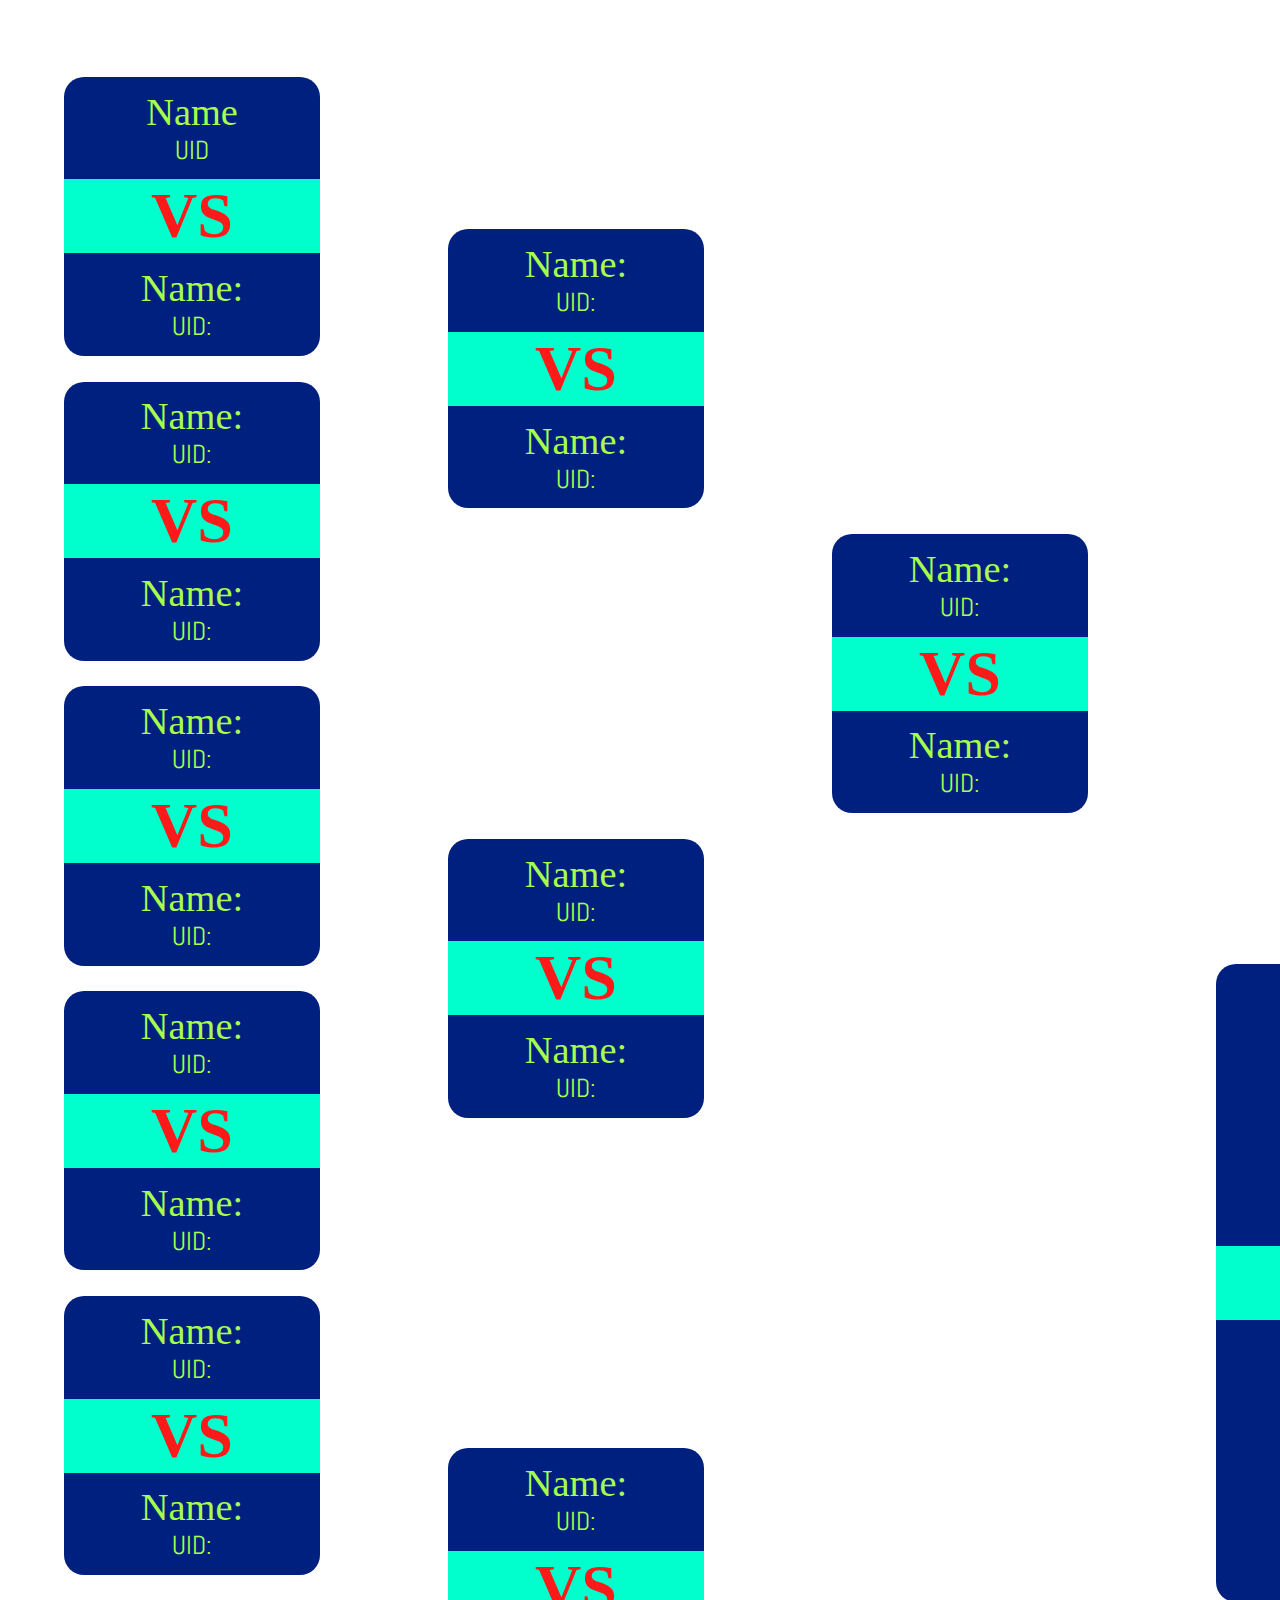
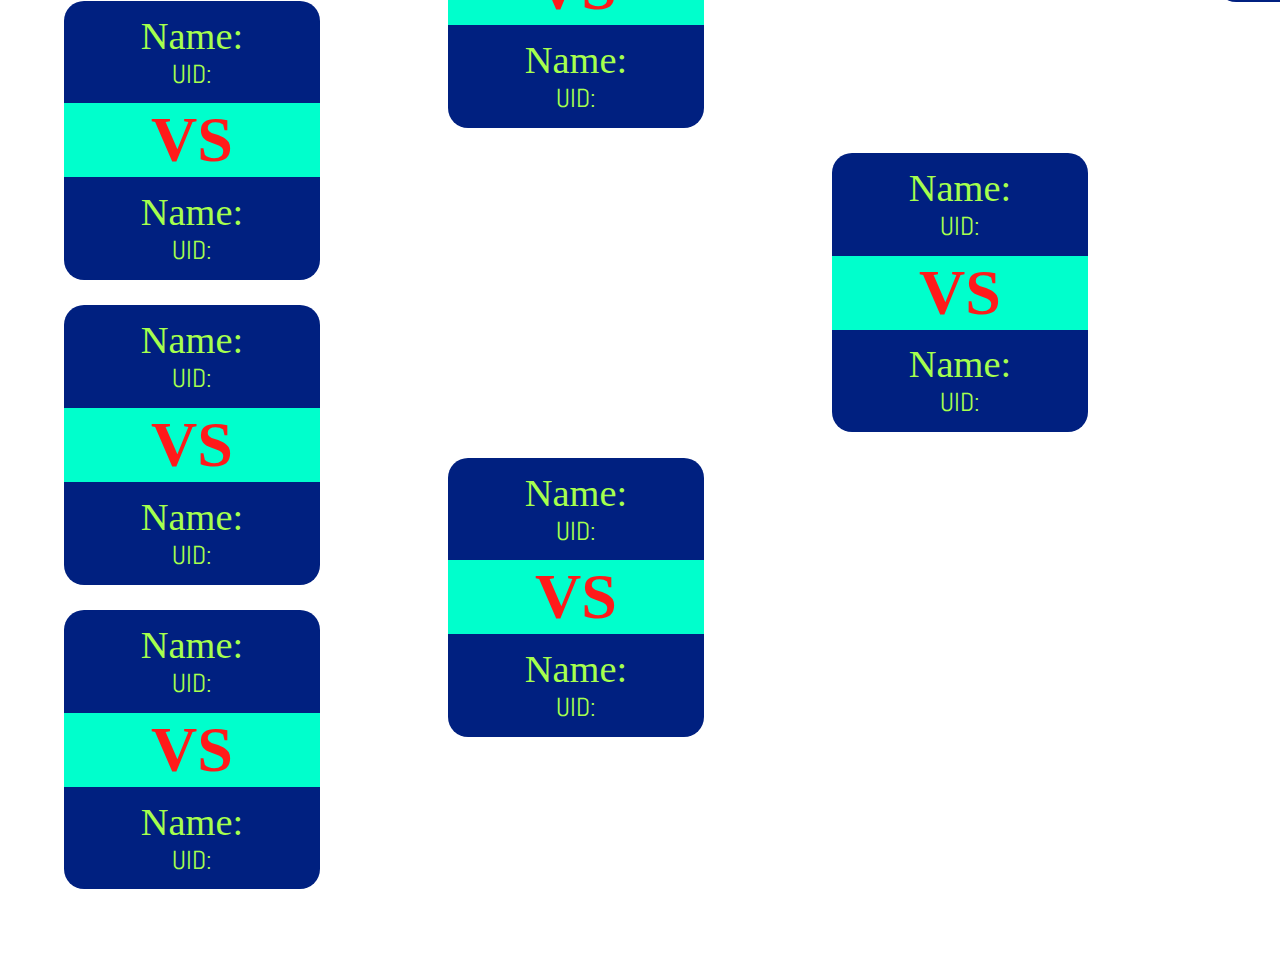
<file: Fixtures.html>
<!DOCTYPE html>
<html>
    <head>
        <title>Something New</title>
        <meta charset="UTF-8">
        <meta name="viewport" content="width=device-width,initial-scale=1"/>
        <link href="https://fonts.googleapis.com/css?family=Abel" rel="stylesheet">
		<link href="Fixtures.css" rel="stylesheet">
    </head>
    <body>
        <div class="main-container">
            <div class="r32-container"> <!--Round of 32 1 to 16-->
                
                <!--Fixture box-->
                <div class="round one">
                    <div class="pl one">
                        <span class="name">Name</span>
                        <br/>
                        <span class="ID">UID</span>
                    </div>
                    <div class="vs">
                        VS
                    </div>
                    <div class="pl two">
                        <span class="name">Name:</span>
                        <br/>
                        <span class="ID">UID:</span>
                    </div>
                </div>
                <div class="round two">
                    <div class="pl one">
                        <span class="name">Name:</span>
                        <br/>
                        <span class="ID">UID:</span>
                    </div>
                    <div class="vs">
                        VS
                    </div>
                    <div class="pl two">
                        <span class="name">Name:</span>
                        <br/>
                        <span class="ID">UID:</span>
                    </div>
                </div>
                <div class="round three">
                    <div class="pl one">
                        <span class="name">Name:</span>
                        <br/>
                        <span class="ID">UID:</span>
                    </div>
                    <div class="vs">
                        VS
                    </div>
                    <div class="pl two">
                        <span class="name">Name:</span>
                        <br/>
                        <span class="ID">UID:</span>
                    </div>
                </div>
                <div class="round four">
                    <div class="pl one">
                        <span class="name">Name:</span>
                        <br/>
                        <span class="ID">UID:</span>
                    </div>
                    <div class="vs">
                        VS
                    </div>
                    <div class="pl two">
                        <span class="name">Name:</span>
                        <br/>
                        <span class="ID">UID:</span>
                    </div>
                </div>
                
                <div class="round five">
                    <div class="pl one">
                        <span class="name">Name:</span>
                        <br/>
                        <span class="ID">UID:</span>
                    </div>
                    <div class="vs">
                        VS
                    </div>
                    <div class="pl two">
                        <span class="name">Name:</span>
                        <br/>
                        <span class="ID">UID:</span>
                    </div>
                </div>
                
                <div class="round six">
                    <div class="pl one">
                        <span class="name">Name:</span>
                        <br/>
                        <span class="ID">UID:</span>
                    </div>
                    <div class="vs">
                        VS
                    </div>
                    <div class="pl two">
                        <span class="name">Name:</span>
                        <br/>
                        <span class="ID">UID:</span>
                    </div>
                </div>
                
                <div class="round seven">
                    <div class="pl one">
                        <span class="name">Name:</span>
                        <br/>
                        <span class="ID">UID:</span>
                    </div>
                    <div class="vs">
                        VS
                    </div>
                    <div class="pl two">
                        <span class="name">Name:</span>
                        <br/>
                        <span class="ID">UID:</span>
                    </div>
                </div>
                
                <div class="round eight">
                    <div class="pl one">
                        <span class="name">Name:</span>
                        <br/>
                        <span class="ID">UID:</span>
                    </div>
                    <div class="vs">
                        VS
                    </div>
                    <div class="pl two">
                        <span class="name">Name:</span>
                        <br/>
                        <span class="ID">UID:</span>
                    </div>
                </div>
            </div>
        
            <div class="r16-container"> <!--Pre-Quarter Final 1 to 4-->
                <div class="round pq1">
                    <div class="pl one">
                        <span class="name">Name:</span>
                        <br/>
                        <span class="ID">UID:</span>
                    </div>
                    <div class="vs">
                        VS
                    </div>
                    <div class="pl two">
                        <span class="name">Name:</span>
                        <br/>
                        <span class="ID">UID:</span>
                    </div>
                </div>
                
                <div class="round pq2">
                    <div class="pl one">
                        <span class="name">Name:</span>
                        <br/>
                        <span class="ID">UID:</span>
                    </div>
                    <div class="vs">
                        VS
                    </div>
                    <div class="pl two">
                        <span class="name">Name:</span>
                        <br/>
                        <span class="ID">UID:</span>
                    </div>
                </div>
                
                <div class="round pq3">
                    <div class="pl one">
                        <span class="name">Name:</span>
                        <br/>
                        <span class="ID">UID:</span>
                    </div>
                    <div class="vs">
                        VS
                    </div>
                    <div class="pl two">
                        <span class="name">Name:</span>
                        <br/>
                        <span class="ID">UID:</span>
                    </div>
                </div>
                
                <div class="round pq4">
                    <div class="pl one">
                        <span class="name">Name:</span>
                        <br/>
                        <span class="ID">UID:</span>
                    </div>
                    <div class="vs">
                        VS
                    </div>
                    <div class="pl two">
                        <span class="name">Name:</span>
                        <br/>
                        <span class="ID">UID:</span>
                    </div>
                 </div>
            </div>
            
            <div class="rq-container"> <!--Quater Finals 1 & 2-->
                <div class="round q1">
                    <div class="pl one">
                        <span class="name">Name:</span>
                        <br/>
                        <span class="ID">UID:</span>
                    </div>
                    <div class="vs">
                        VS
                    </div>
                    <div class="pl two">
                        <span class="name">Name:</span>
                        <br/>
                        <span class="ID">UID:</span>
                    </div>
                 </div>
                 
                 <div class="round q2">
                    <div class="pl one">
                        <span class="name">Name:</span>
                        <br/>
                        <span class="ID">UID:</span>
                    </div>
                    <div class="vs">
                        VS
                    </div>
                    <div class="pl two">
                        <span class="name">Name:</span>
                        <br/>
                        <span class="ID">UID:</span>
                    </div>
                 </div>
            </div>
            
            <div class="sf-container"> <!--Semi Final 1-->
                <div class="round sf1">
                    <div class="pl one">
                        <span class="name">Name:</span>
                        <br/>
                        <span class="ID">UID:</span>
                    </div>
                    <div class="vs">
                        VS
                    </div>
                    <div class="pl two">
                        <span class="name">Name:</span>
                        <br/>
                        <span class="ID">UID:</span>
                    </div>
                 </div>
            </div>
            
           <div class="final-container"> <!--Final-->
                <div class="round final">
                    <div class="pl one">
                        <span class="name">Name:</span>
                        <br/>
                        <span class="ID">UID:</span>
                    </div>
                    <div class="vs">
                        VS
                    </div>
                    <div class="pl two">
                        <span class="name">Name:</span>
                        <br/>
                        <span class="ID">UID:</span>
                    </div>
                 </div>
            </div>
        
            <div class="sf-container"> <!--Semi Final 2-->
                <div class="round sf2">
                    <div class="pl one">
                        <span class="name">Name:</span>
                        <br/>
                        <span class="ID">UID:</span>
                    </div>
                    <div class="vs">
                        VS
                    </div>
                    <div class="pl two">
                        <span class="name">Name:</span>
                        <br/>
                        <span class="ID">UID:</span>
                    </div>
                 </div>
            </div>
            
            <div class="rq-container"> <!--Quater Finals 3 & 4-->
                <div class="round q3">
                    <div class="pl one">
                        <span class="name">Name:</span>
                        <br/>
                        <span class="ID">UID:</span>
                    </div>
                    <div class="vs">
                        VS
                    </div>
                    <div class="pl two">
                        <span class="name">Name:</span>
                        <br/>
                        <span class="ID">UID:</span>
                    </div>
                 </div>
                 
                 <div class="round q4">
                    <div class="pl one">
                        <span class="name">Name:</span>
                        <br/>
                        <span class="ID">UID:</span>
                    </div>
                    <div class="vs">
                        VS
                    </div>
                    <div class="pl two">
                        <span class="name">Name:</span>
                        <br/>
                        <span class="ID">UID:</span>
                    </div>
                 </div>
            </div>
            
            <div class="r16-container"> <!--Pre-Quarter Final 5 to 8-->
                <div class="round pq5">
                    <div class="pl one">
                        <span class="name">Name:</span>
                        <br/>
                        <span class="ID">UID:</span>
                    </div>
                    <div class="vs">
                        VS
                    </div>
                    <div class="pl two">
                        <span class="name">Name:</span>
                        <br/>
                        <span class="ID">UID:</span>
                    </div>
                </div>
                
                <div class="round pq6">
                    <div class="pl one">
                        <span class="name">Name:</span>
                        <br/>
                        <span class="ID">UID:</span>
                    </div>
                    <div class="vs">
                        VS
                    </div>
                    <div class="pl two">
                        <span class="name">Name:</span>
                        <br/>
                        <span class="ID">UID:</span>
                    </div>
                </div>
                
                <div class="round pq7">
                    <div class="pl one">
                        <span class="name">Name:</span>
                        <br/>
                        <span class="ID">UID:</span>
                    </div>
                    <div class="vs">
                        VS
                    </div>
                    <div class="pl two">
                        <span class="name">Name:</span>
                        <br/>
                        <span class="ID">UID:</span>
                    </div>
                </div>
                
                <div class="round pq8">
                    <div class="pl one">
                        <span class="name">Name:</span>
                        <br/>
                        <span class="ID">UID:</span>
                    </div>
                    <div class="vs">
                        VS
                    </div>
                    <div class="pl two">
                        <span class="name">Name:</span>
                        <br/>
                        <span class="ID">UID:</span>
                    </div>
                 </div>
            </div>
            
            <div class="r32-container"> <!--Round of 32 1 to 16-->
                
                <!--Fixture box-->
                <div class="round nine">
                    <div class="pl one">
                        <span class="name">Syed Afrid Ali</span>
                        <br/>
                        <span class="ID">215-543-542-2</span>
                    </div>
                    <div class="vs">
                        VS
                    </div>
                    <div class="pl two">
                        <span class="name">Name:</span>
                        <br/>
                        <span class="ID">UID:</span>
                    </div>
                </div>
                <div class="round ten">
                    <div class="pl one">
                        <span class="name">Name:</span>
                        <br/>
                        <span class="ID">UID:</span>
                    </div>
                    <div class="vs">
                        VS
                    </div>
                    <div class="pl two">
                        <span class="name">Name:</span>
                        <br/>
                        <span class="ID">UID:</span>
                    </div>
                </div>
                <div class="round eleven">
                    <div class="pl one">
                        <span class="name">Name:</span>
                        <br/>
                        <span class="ID">UID:</span>
                    </div>
                    <div class="vs">
                        VS
                    </div>
                    <div class="pl two">
                        <span class="name">Name:</span>
                        <br/>
                        <span class="ID">UID:</span>
                    </div>
                </div>
                <div class="round twelve">
                    <div class="pl one">
                        <span class="name">Name:</span>
                        <br/>
                        <span class="ID">UID:</span>
                    </div>
                    <div class="vs">
                        VS
                    </div>
                    <div class="pl two">
                        <span class="name">Name:</span>
                        <br/>
                        <span class="ID">UID:</span>
                    </div>
                </div>
                
                <div class="round thirteen">
                    <div class="pl one">
                        <span class="name">Name:</span>
                        <br/>
                        <span class="ID">UID:</span>
                    </div>
                    <div class="vs">
                        VS
                    </div>
                    <div class="pl two">
                        <span class="name">Name:</span>
                        <br/>
                        <span class="ID">UID:</span>
                    </div>
                </div>
                
                <div class="round fourteen">
                    <div class="pl one">
                        <span class="name">Name:</span>
                        <br/>
                        <span class="ID">UID:</span>
                    </div>
                    <div class="vs">
                        VS
                    </div>
                    <div class="pl two">
                        <span class="name">Name:</span>
                        <br/>
                        <span class="ID">UID:</span>
                    </div>
                </div>
                
                <div class="round fifteen">
                    <div class="pl one">
                        <span class="name">Name:</span>
                        <br/>
                        <span class="ID">UID:</span>
                    </div>
                    <div class="vs">
                        VS
                    </div>
                    <div class="pl two">
                        <span class="name">Name:</span>
                        <br/>
                        <span class="ID">UID:</span>
                    </div>
                </div>
                
                <div class="round sixteen">
                    <div class="pl one">
                        <span class="name">Name:</span>
                        <br/>
                        <span class="ID">UID:</span>
                    </div>
                    <div class="vs">
                        VS
                    </div>
                    <div class="pl two">
                        <span class="name">Name:</span>
                        <br/>
                        <span class="ID">UID:</span>
                    </div>
                </div>
            </div>
            
        </div>
    </body>
</html>
</file>
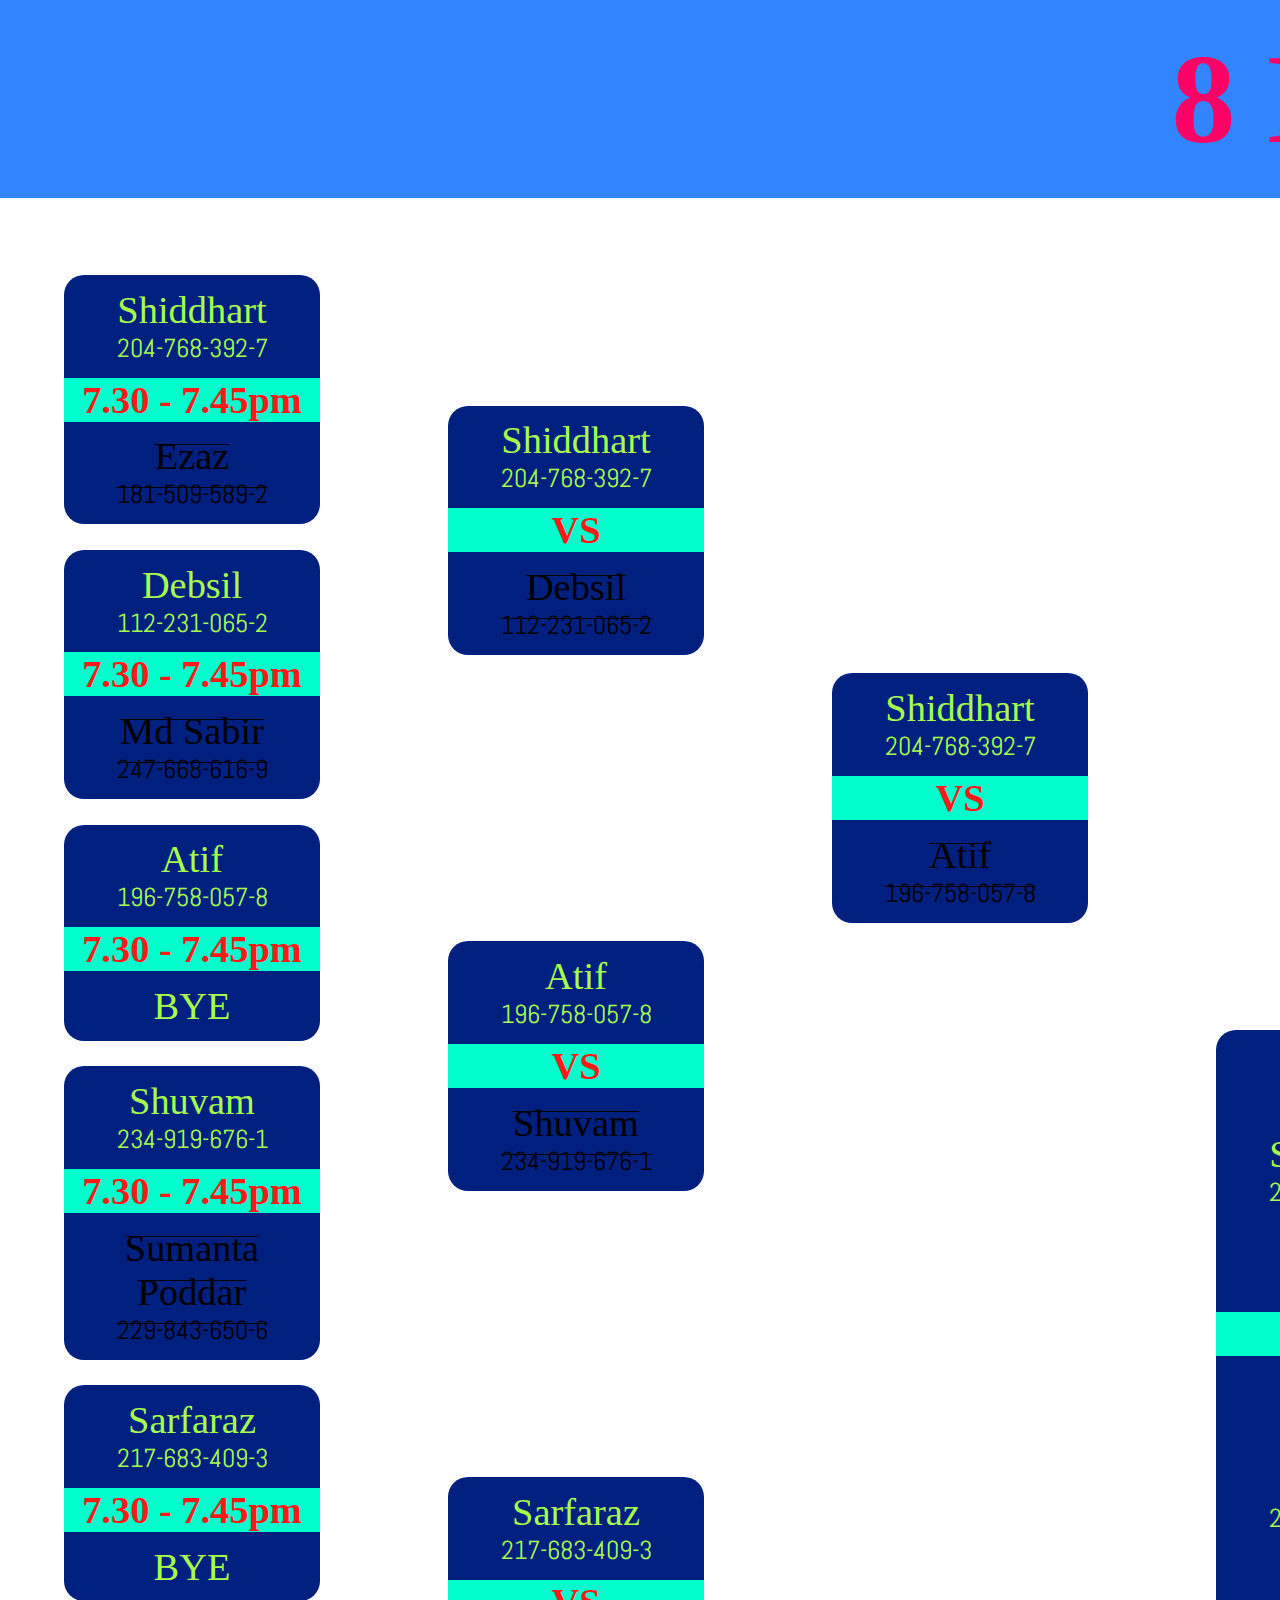
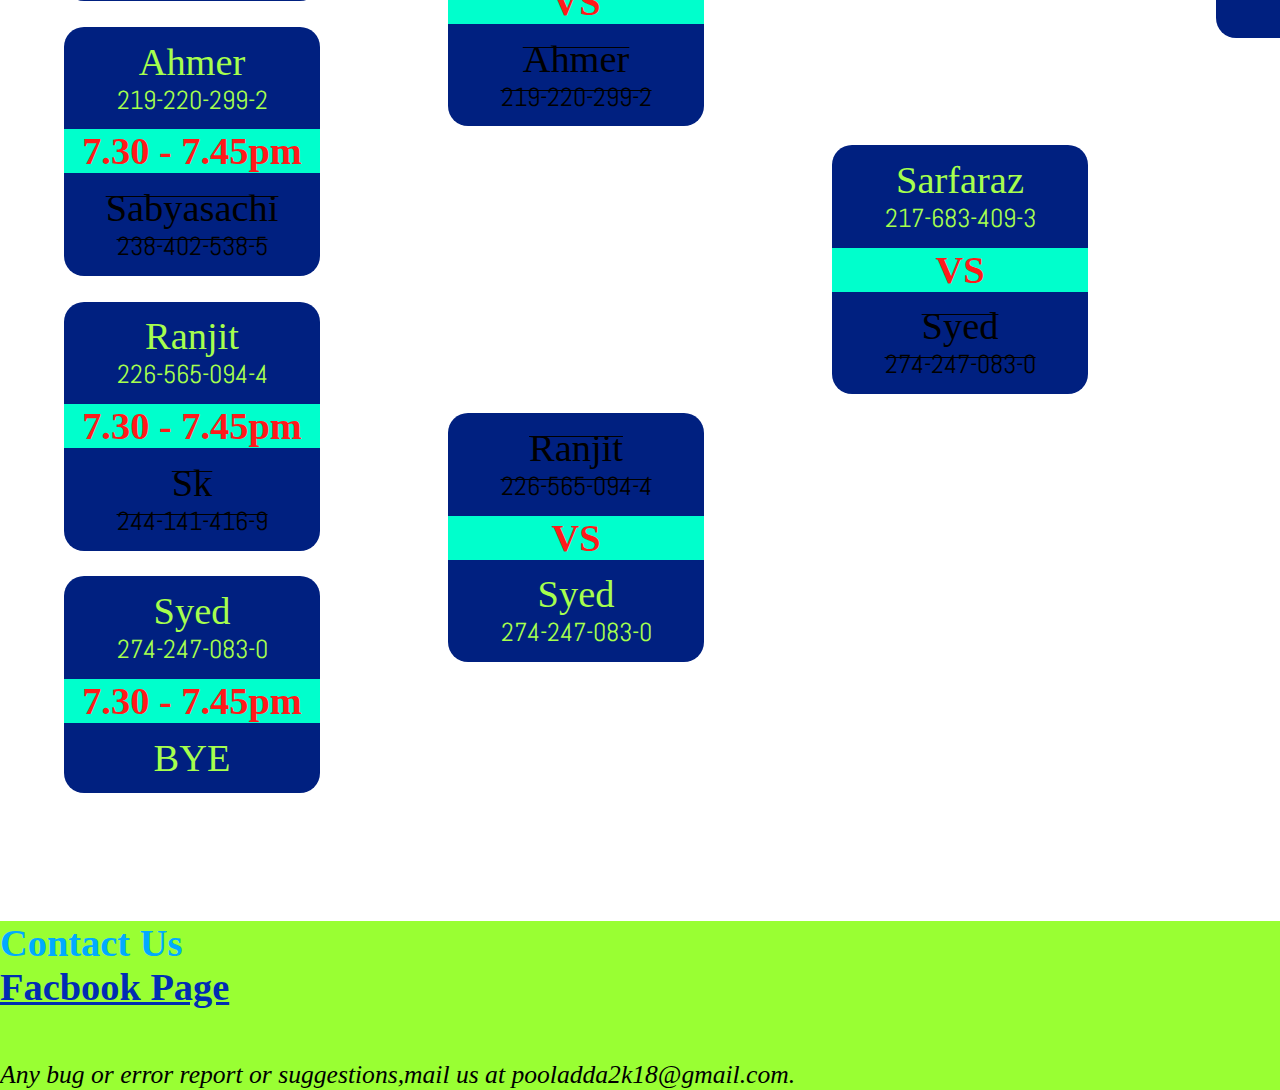
<file: T20180805001.html>
<!DOCTYPE html>
<html>
    <head>
        <title>8 Ball Pool Tournament</title>
        <meta charset="UTF-8">
        <meta name="viewport" content="width=device-width,initial-scale=0.5"/>
        <link href="https://fonts.googleapis.com/css?family=Abel" rel="stylesheet">
		<link href="/ui/tournaments/T20180805001/Tournament_1.css" rel="stylesheet">
		<script src="/ui/tournaments/T20180805001/Tournament_1.js"></script> 
    </head>
    <body>
        <header>
            <h2>8 Ball Pool Tounament</h2>
        </header>
        <script>
            window.onload=function(){
                alert('To view any match video click on that match! :)')
            }
        </script>
        <div class="main-container" id="main-container">
            <div class="r32-container"> <!--Round of 32 1 to 16-->
                
                <!--Fixture box-->
                <div class="round r-one" onclick="show_video('r1')">
                    <div class="pl one">
                        <span class="name">Shiddhart</span>
                        <br/>
                        <span class="ID">204-768-392-7</span>
                    </div>
                    <div class="vs">
                        7.30 - 7.45pm
                    </div>
                    <div class="pl two" style="color:black;text-decoration:line-through;">
                        <span class="name">Ezaz</span>
                        <br/>
                        <span class="ID">181-509-589-2</span>
                    </div>
                </div>
                <div class="round r-two" onclick="show_video('r2')">
                    <div class="pl one">
                        <span class="name">Debsil</span>
                        <br/>
                        <span class="ID">112-231-065-2</span>
                    </div>
                    <div class="vs">
                        7.30 - 7.45pm
                    </div>
                    <div class="pl two" style="color:black;text-decoration:line-through;">
                        <span class="name">Md Sabir</span>
                        <br/>
                        <span class="ID">247-668-616-9</span>
                    </div>
                </div>
                <div class="round r-three" onclick="show_video('r3')">
                    <div class="pl one">
                        <span class="name">Atif</span>
                        <br/>
                        <span class="ID">196-758-057-8</span>
                    </div>
                    <div class="vs">
                        7.30 - 7.45pm
                    </div>
                    <div class="pl two">
                        <span class="name">BYE</span>
                        <br/>
                        <span class="ID"></span>
                    </div>
                </div>
                <div class="round r-four" onclick="show_video('r4')">
                    <div class="pl one">
                        <span class="name">Shuvam</span>
                        <br/>
                        <span class="ID">234-919-676-1</span>
                    </div>
                    <div class="vs">
                        7.30 - 7.45pm
                    </div>
                    <div class="pl two" style="color:black;text-decoration:line-through;">
                        <span class="name">Sumanta Poddar</span>
                        <br/>
                        <span class="ID">229-843-650-6</span>
                    </div>
                </div>
                
                <div class="round r-five" onclick="show_video('r5')">
                    <div class="pl one">
                        <span class="name">Sarfaraz</span>
                        <br/>
                        <span class="ID">217-683-409-3</span>
                    </div>
                    <div class="vs">
                        7.30 - 7.45pm
                    </div>
                    <div class="pl two">
                        <span class="name">BYE</span>
                        <br/>
                        <span class="ID"></span>
                    </div>
                </div>
                
                <div class="round r-six" onclick="show_video('r6')">
                    <div class="pl one">
                        <span class="name">Ahmer</span>
                        <br/>
                        <span class="ID">219-220-299-2</span>
                    </div>
                    <div class="vs">
                        7.30 - 7.45pm
                    </div>
                    <div class="pl two" style="color:black;text-decoration:line-through;">
                        <span class="name">Sabyasachi</span>
                        <br/>
                        <span class="ID">238-402-538-5</span>
                    </div>
                </div>
                
                <div class="round r-seven" onclick="show_video('r7')">
                    <div class="pl one">
                        <span class="name">Ranjit</span>
                        <br/>
                        <span class="ID">226-565-094-4</span>
                    </div>
                    <div class="vs">
                        7.30 - 7.45pm
                    </div>
                    <div class="pl two" style="color:black;text-decoration:line-through;">
                        <span class="name">Sk</span>
                        <br/>
                        <span class="ID">244-141-416-9</span>
                    </div>
                </div>
                
                <div class="round r-eight" onclick="show_video('r8')">
                    <div class="pl one">
                        <span class="name">Syed</span>
                        <br/>
                        <span class="ID">274-247-083-0</span>
                    </div>
                    <div class="vs">
                        7.30 - 7.45pm
                    </div>
                    <div class="pl two">
                        <span class="name">BYE</span>
                        <br/>
                        <span class="ID"></span>
                    </div>
                </div>
            </div>
        
            <div class="r16-container"> <!--Pre-Quarter Final 1 to 4-->
                <div class="round pq1" onclick="show_video('pq1')">
                    <div class="pl one">
                        <span class="name">Shiddhart</span>
                        <br/>
                        <span class="ID">204-768-392-7</span>
                    </div>
                    <div class="vs">
                        VS
                    </div>
                    <div class="pl two" style="color:black;text-decoration:line-through;">
                        <span class="name">Debsil</span>
                        <br/>
                        <span class="ID">112-231-065-2</span>
                    </div>
                </div>
                
                <div class="round pq2" onclick="show_video('pq2')">
                    <div class="pl one">
                        <span class="name">Atif</span>
                        <br/>
                        <span class="ID">196-758-057-8</span>
                    </div>
                    <div class="vs">
                        VS
                    </div>
                    <div class="pl two" style="color:black;text-decoration:line-through;">
                        <span class="name">Shuvam</span>
                        <br/>
                        <span class="ID">234-919-676-1</span>
                    </div>
                </div>
                
                <div class="round pq3" onclick="show_video('pq3')">
                    <div class="pl one">
                        <span class="name">Sarfaraz</span>
                        <br/>
                        <span class="ID">217-683-409-3</span>
                    </div>
                    <div class="vs">
                        VS
                    </div>
                    <div class="pl two" style="color:black;text-decoration:line-through;">
                        <span class="name">Ahmer</span>
                        <br/>
                        <span class="ID">219-220-299-2</span>
                    </div>
                </div>
                
                <div class="round pq4" onclick="show_video('pq4')">
                    <div class="pl one" style="color:black;text-decoration:line-through;">
                        <span class="name">Ranjit</span>
                        <br/>
                        <span class="ID">226-565-094-4</span>
                    </div>
                    <div class="vs">
                        VS
                    </div>
                    <div class="pl two">
                        <span class="name">Syed</span>
                        <br/>
                        <span class="ID">274-247-083-0</span>
                    </div>
                 </div>
            </div>
            
            <div class="rq-container"> <!--Quater Finals 1 & 2-->
                <div class="round q1" onclick="show_video('q1')">
                    <div class="pl one">
                        <span class="name">Shiddhart</span>
                        <br/>
                        <span class="ID">204-768-392-7</span>
                    </div>
                    <div class="vs">
                        VS
                    </div>
                    <div class="pl two" style="color:black;text-decoration:line-through;">
                        <span class="name">Atif</span>
                        <br/>
                        <span class="ID">196-758-057-8</span>
                    </div>
                 </div>
                 
                 <div class="round q2" onclick="show_video('q2')">
                    <div class="pl one">
                        <span class="name">Sarfaraz</span>
                        <br/>
                        <span class="ID">217-683-409-3</span>
                    </div>
                    <div class="vs">
                        VS
                    </div>
                    <div class="pl two" style="color:black;text-decoration:line-through;">
                        <span class="name">Syed</span>
                        <br/>
                        <span class="ID">274-247-083-0</span>
                    </div>
                 </div>
            </div>
            
            <div class="sf-container"> <!--Semi Final 1-->
                <div class="round sf1" onclick="show_video('sf1')">
                    <div class="pl one">
                        <span class="name">Shiddhart</span>
                        <br/>
                        <span class="ID">204-768-392-7</span>
                    </div>
                    <div class="vs">
                        VS
                    </div>
                    <div class="pl two">
                        <span class="name">Sarfaraz</span>
                        <br/>
                        <span class="ID">217-683-409-3</span>
                    </div>
                 </div>
            </div>
            
           <div class="final-container"> <!--Final-->
                <div class="round final" id="final" onclick="show_video('final')">
                    <div class="pl one">
                        <div class="medal gold">1</div>
                        <span class="name">Shiddhart</span>
                        <br/>
                        <span class="ID">204-768-392-7</span>
                        
                    </div>
                    <div class="vs">
                        FINAL
                    </div>
                    <div class="pl two">
                        <div class="medal silver">2</div>
                        <span class="name">Sayeed</span>
                        <br/>
                        <span class="ID">254-591-895-8</span>
                    </div>
                 </div>
                
               <div class="round tNf" id="tNf" onclick="show_video('tNf')">
                        <div class="pl one">
                            <div class="medal bronze">3</div>
                            <span class="name">Sarfaraz</span>
                            <br/>
                            <span class="ID">217-683-409-3</span>
                        </div>
                        <div class="vs">
                            3rd and 4th Place
                        </div>
                            <div class="pl two">
                                <div class="medal green">4</div>
                                <span class="name">Ravi</span>
                                <br/>
                                <span class="ID">214-281-452-3</span>
                        </div>
                </div> 
            </div>
        
            <div class="sf-container"> <!--Semi Final 2-->
                <div class="round sf2" onclick="show_video('sf2')">
                    <div class="pl one">
                        <span class="name">Ravi</span>
                        <br/>
                        <span class="ID">214-281-452-3</span>
                    </div>
                    <div class="vs">
                        VS
                    </div>
                    <div class="pl two">
                        <span class="name">Sayeed</span>
                        <br/>
                        <span class="ID">254-591-895-8</span>
                    </div>
                 </div>
            </div>
            
            <div class="rq-container"> <!--Quater Finals 3 & 4-->
                <div class="round q3" onclick="show_video('q3')">
                    <div class="pl one" style="color:black;text-decoration:line-through;">
                        <span class="name">Ehraz</span>
                        <br/>
                        <span class="ID">201-145-497-6</span>
                    </div>
                    <div class="vs">
                        VS
                    </div>
                    <div class="pl two">
                        <span class="name">Ravi</span>
                        <br/>
                        <span class="ID">214-281-452-3</span>
                    </div>
                 </div>
                 
                 <div class="round q4" onclick="show_video('q4')">
                    <div class="pl one">
                        <span class="name">Sayeed</span>
                        <br/>
                        <span class="ID">254-591-895-8</span>
                    </div>
                    <div class="vs">
                        VS
                    </div>
                    <div class="pl two" style="color:black;text-decoration:line-through;">
                        <span class="name">Syed</span>
                        <br/>
                        <span class="ID">179-058-969-8</span>
                    </div>
                 </div>
            </div>
            
            <div class="r16-container"> <!--Pre-Quarter Final 5 to 8-->
                <div class="round pq5" onclick="show_video('pq5')">
                    <div class="pl one">
                        <span class="name">Ehraz</span>
                        <br/>
                        <span class="ID">201-145-497-6</span>
                    </div>
                    <div class="vs">
                        VS
                    </div>
                    <div class="pl two" style="color:black;text-decoration:line-through;">
                        <span class="name">Nitesh</span>
                        <br/>
                        <span class="ID">193-473-690-1</span>
                    </div>
                </div>
                
                <div class="round pq6" onclick="show_video('pq6')">
                    <div class="pl one">
                        <span class="name">Ravi</span>
                        <br/>
                        <span class="ID">214-281-452-3</span>
                    </div>
                    <div class="vs">
                        VS
                    </div>
                    <div class="pl two" style="color:black;text-decoration:line-through;">
                        <span class="name">SRK</span>
                        <br/>
                        <span class="ID">264-202-930-8</span>
                    </div>
                </div>
                
                <div class="round pq7" onclick="show_video('pq7')">
                    <div class="pl one">
                        <span class="name" style="color:black;text-decoration:line-through;">Syed</span>
                        <br/>
                        <span class="ID">171-768-360-1</span>
                    </div>
                    <div class="vs">
                        VS
                    </div>
                    <div class="pl two">
                        <span class="name">Sayeed</span>
                        <br/>
                        <span class="ID">254-591-895-8</span>
                    </div>
                </div>
                
                <div class="round pq8" onclick="show_video('pq8')">
                    <div class="pl one">
                        <span class="name">Syed</span>
                        <br/>
                        <span class="ID">179-058-969-8</span>
                    </div>
                    <div class="vs">
                        VS
                    </div>
                    <div class="pl two" style="color:black;text-decoration:line-through;">
                        <span class="name">J</span>
                        <br/>
                        <span class="ID">245-068-993-1</span>
                    </div>
                 </div>
            </div>
            
            <div class="r32-container"> <!--Round of 32 9 to 16-->
                
                <!--Fixture box-->
                <div class="round r-nine" onclick="show_video('r9')">
                    <div class="pl one">
                        <span class="name" style="color:black;text-decoration:line-through;">Imtiyaz</span>
                        <br/>
                        <span class="ID">202-857-882-7</span>
                    </div>
                    <div class="vs">
                        7.30 - 7.45pm
                    </div>
                    <div class="pl two">
                        <span class="name">Ehraz</span>
                        <br/>
                        <span class="ID">201-145-497-6</span>
                    </div>
                </div>
                <div class="round r-ten" onclick="show_video('r10')">
                    <div class="pl one">
                        <span class="name">Nitesh</span>
                        <br/>
                        <span class="ID">193-473-690-1</span>
                    </div>
                    <div class="vs">
                        7.30 - 7.45pm
                    </div>
                    <div class="pl two" style="color:black;text-decoration:line-through;">
                        <span class="name">Ankur</span>
                        <br/>
                        <span class="ID">113-827-135-3</span>
                    </div>
                </div>
                <div class="round r-eleven" onclick="show_video('r11')">
                    <div class="pl one" style="color:black;text-decoration:line-through;">
                        <span class="name">687d8eb571146a</span>
                        <br/>
                        <span class="ID">274-245-820-9</span>
                    </div>
                    <div class="vs">
                        7.30 - 7.45pm
                    </div>
                    <div class="pl two">
                        <span class="name">Ravi</span>
                        <br/>
                        <span class="ID">214-281-452-3</span>
                    </div>
                </div>
                <div class="round r-twelve" onclick="show_video('r12')">
                    <div class="pl one">
                        <span class="name">SRK</span>
                        <br/>
                        <span class="ID">264-202-930-8</span>
                    </div>
                    <div class="vs">
                        7.30 - 7.45pm
                    </div>
                    <div class="pl two">
                        <span class="name">BYE</span>
                        <br/>
                        <span class="ID"></span>
                    </div>
                </div>
            
                <div class="round r-thirteen" onclick="show_video('r13')">
                    <div class="pl one">
                        <span class="name">Syed</span>
                        <br/>
                        <span class="ID">171-768-360-1</span>
                    </div>
                    <div class="vs">
                        7.30 - 7.45pm
                    </div>
                    <div class="pl two">
                        <span class="name">BYE</span>
                        <br/>
                        <span class="ID"></span>
                    </div>
                </div>                                                  
                
                
                <div class="round r-fourteen" onclick="show_video('r14')">
                    <div class="pl one">
                        <span class="name">Sayeed</span>
                        <br/>
                        <span class="ID">254-591-895-8</span>
                    </div>
                    <div class="vs">
                        7.30 - 7.45pm
                    </div>
                    <div class="pl two" style="color:black;text-decoration:line-through;">
                        <span class="name">Abhishek</span>
                        <br/>
                        <span class="ID">225-654-772-4</span>
                    </div>
                </div>
                
                <div class="round r-fifteen" onclick="show_video('r15')">
                    <div class="pl one">
                        <span class="name">Syed</span>
                        <br/>
                        <span class="ID">179-058-969-8</span>
                    </div>
                    <div class="vs">
                        7.30 - 7.45pm
                    </div>
                    <div class="pl two" style="color:black;text-decoration:line-through;">
                        <span class="name">Asif</span>
                        <br/>
                        <span class="ID">259-757-938-6</span>
                    </div>
                </div>                                                  
                
                <div class="round r-sixteen" onclick="show_video('r16')">
                    <div class="pl one">
                        <span class="name">Zain Khan</span>
                        <br/>
                        <span class="ID">260-191-371-6</span>
                    </div>
                    <div class="vs">
                        7.30 - 7.45pm
                    </div>
                    <div class="pl two" style="color:black;text-decoration:line-through;">
                        <span class="name">J</span>
                        <br/>
                        <span class="ID">245-068-993-1</span>
                    </div>
                </div>
            </div>
        </div>
        
        <div id="video-frame" >
           <iframe id="vid" width="100%" height="100%" frameborder="0" allow="autoplay; encrypted-media" allowfullscreen style="display:none"></iframe>
           <span id="close" onclick="close_frame()">&#10006;</span>
        </div>
        
        <footer>
            <div class="social">
                <h4>
                    <span style="color:#00aaff">Contact Us</span><br/>
                    <a href="" target="_self">Facbook Page</a>
                    <br/>
                    <span class="organised">Organised By Gamer's Adda</span>
                </h4>    
            </div>
        </footer>
    </body>
</html>
</file>
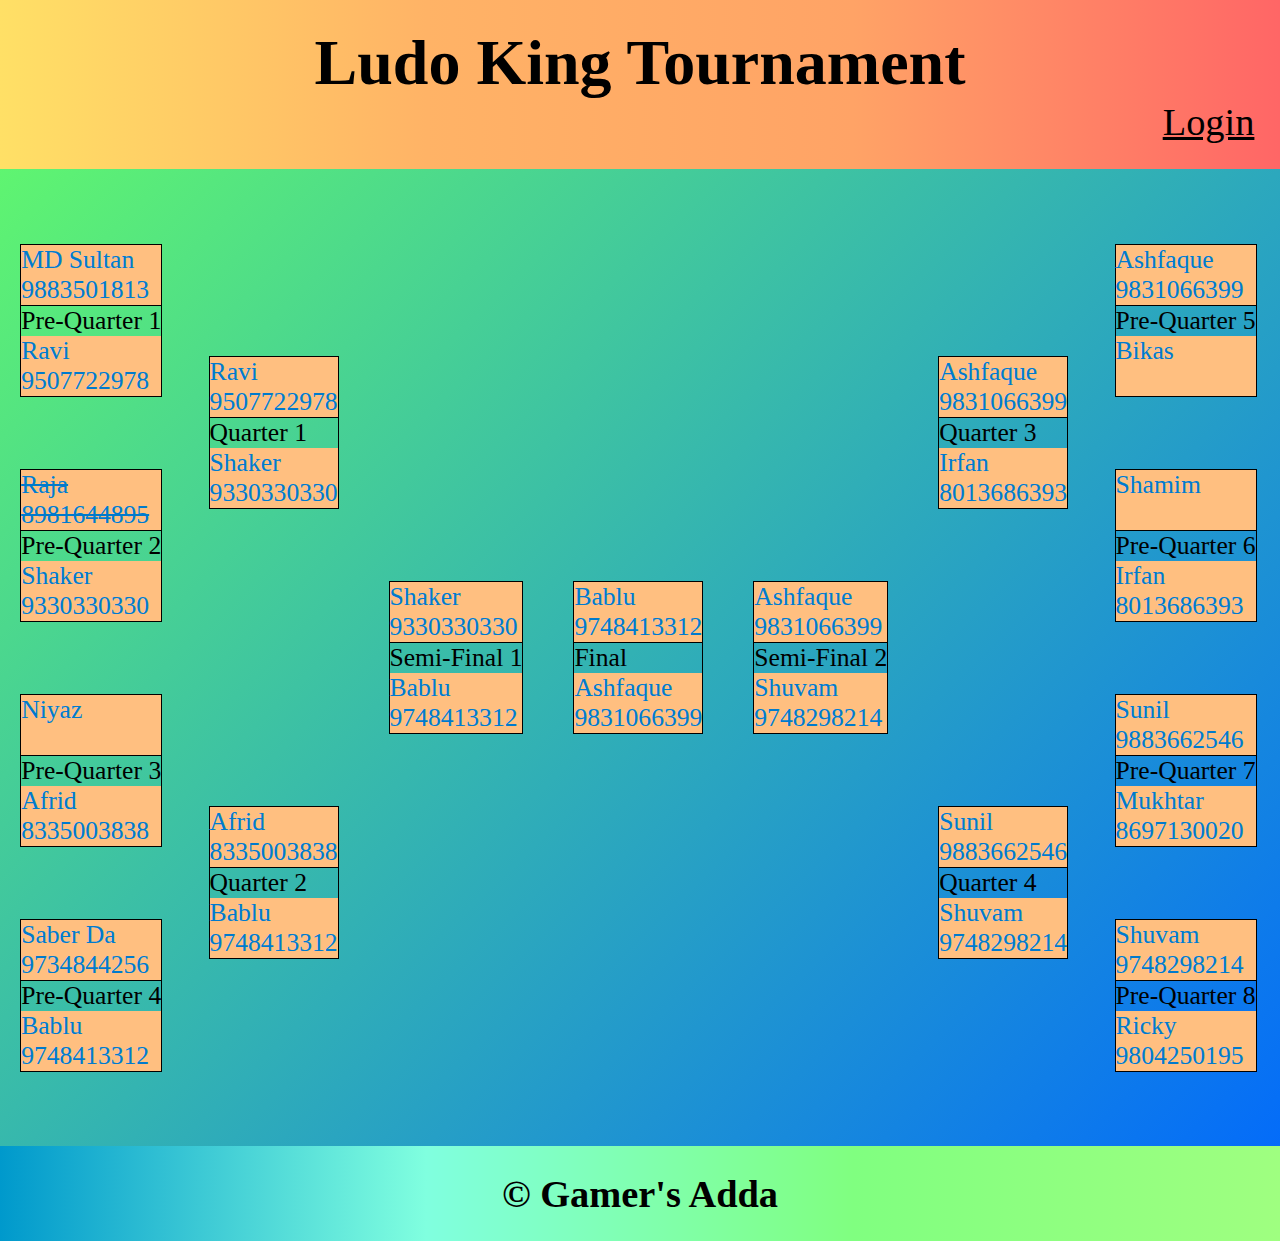
<file: T20180819001.html>
<!DOCTYPE html>
<html>
    <head>
        <title>Ludo Game</title>
        <meta name="viewport" content="width:device-width,initial-scale=1.0">
        <link href="/ui/tournaments/T20180819001/T20180819001.css" rel="stylesheet">
        <script src="/ui/tournaments/T20180819001/T20180819001.js"></script> 
    </head>
    <body>
        <header>
            <div class="heading">
                Ludo King Tournament
            </div>
            <div class="Login" onclick="login()">Login</div>
        </header>
        
        <div id="main-container" class="main-container">
            <div class="column">
                <div id="pq1" class="pq1">
                    <div class="fixture-box">  <!--Fixture box contains four players-->
                        <div id="pq1-p1" class="player-1" style="text-decoraton:line-through">
                            MD Sultan<br/>
                            9883501813
                        </div>
                        <div class="vs">
                            Pre-Quarter 1
                        </div>
                        <div id="pq1-p2" class="player-2">
                            Ravi<br/>
                            9507722978
                        </div>
                    </div> <!--End of fixture-->
               
                </div><!--End of pq1-->
               
                <div id="pq2" class="pq2">
                    <div class="fixture-box">  <!--Fixture box contains four players-->
                        <div id="pq2-p1" class="player-1" style="text-decoration:line-through">
                            Raja<br/>
                            8981644895
                        </div>
                        <div class="vs">
                            Pre-Quarter 2
                        </div>
                        <div id="pq2-p2" class="player-2" >
                            Shaker<br/>
                            9330330330
                            
                        </div>
                    </div> <!--End of fixture-->
               
                </div><!--End of pq2-->
                
                <div id="pq3" class="pq3">
                    <div class="fixture-box">  <!--Fixture box contains four players-->
                        <div id="pq3-p1" class="player-1" style="text-decoraton:line-through">
                            Niyaz<br/>
                            <br/>
                        </div>
                        <div class="vs">
                            Pre-Quarter 3
                        </div>
                        <div id="pq3-p2" class="player-2">
                            Afrid<br/>
                            8335003838
                        </div>
                    </div> <!--End of fixture-->
                    
                </div><!--End of pq3-->
                
                <div id="pq4" class="pq4">
                    <div class="fixture-box">  <!--Fixture box contains four players-->
                        <div id="pq4-p1" class="player-1" style="text-decoraton:line-through"> 
                            Saber Da<br/>
                            9734844256
                        </div>
                        <div class="vs">
                            Pre-Quarter 4
                        </div>
                        <div id="pq4-p2" class="player-2" >
                            Bablu<br/>
                            9748413312
                        </div>
                    </div><!--End of fixture-->
                    
                </div><!--End of pq4-->
                
            </div><!--End of column left-most-->
            
            <div class="column">
               <div id="q1" class="q1">
                    <div class="fixture-box">  <!--Fixture box contains four players-->
                        <div id="q1-p1" class="player-1" style="text-decoraton:line-through">
                            Ravi<br/>
                            9507722978
                        </div>
                        <div class="vs">
                            Quarter 1
                        </div>
                        <div id="q1-p2" class="player-2">
                            Shaker<br/>
                            9330330330
                        </div>
                    </div><!--End of fixture-->
                    
                </div><!--End of q1-->
                
                <div id="q2" class="q2">
                    <div class="fixture-box">  <!--Fixture box contains four players-->
                        <div id="q2-p1" class="player-1" style="text-decoraton:line-through">
                            Afrid<br/>
                            8335003838
                        </div>
                        <div class="vs">
                            Quarter 2
                        </div>
                        <div id="q2-p2" class="player-2">
                            Bablu<br/>
                            9748413312
                        </div>
                        
                    </div><!--End of fixture-->
                    
                </div><!--End of q2-->
                
            </div><!--End of column 2nd-left-most-->
            
            <div class="column">
                <div id="sf1" class="sf1">
                    <div class="fixture-box">  <!--Fixture box contains four players-->
                        <div id="sf1-p1" class="player-1" style="text-decoraton:line-through">
                            Shaker<br/>
                            9330330330
                        </div>
                        <div class="vs">
                            Semi-Final 1
                        </div>
                        <div id="sf1-p2" class="player-2">
                            Bablu<br/>
                            9748413312
                        </div>
                    </div><!--End of fixture-->
                    
                </div><!--End of sf1-->
                
            </div><!--End of column 3rd-left-most-->
            
            <div class="column">
                <div id="final" class="final">
                    <div class="fixture-box">  <!--Fixture box contains four players-->
                        <div id="final-p1" class="player-1">
                            Bablu<br/>
                            9748413312
                        </div>
                        <div class="vs">
                            Final
                        </div>
                        <div id="final-p2" class="player-2">
                            Ashfaque<br/>
                            9831066399
                        </div>
                        
                    </div><!--End of fixture-->
                    
                </div><!--End of final-->
                
            </div><!--End of column middle-->
            
            <div class="column">
                <div id="sf2" class="sf2">
                    <div class="fixture-box">  <!--Fixture box contains four players-->
                        <div id="sf2-p1" class="player-1">
                            Ashfaque<br/>
							9831066399
                        </div>
                        <div class="vs">
                            Semi-Final 2
                        </div>
                        <div id="sf2-p2" class="player-2" style="text-decoraton:line-through">
                            Shuvam<br/>
                            9748298214
                        </div>
                        
                    </div><!--End of fixture-->
                    
                </div><!--End of sf2-->
                
            </div><!--End of column 3rd-right-most-->
            
            <div class="column">
                <div id="q3" class="q3">
                    <div class="fixture-box">  <!--Fixture box contains four players-->
                        <div id="q3-p1" class="player-1">
                            Ashfaque<br/>
							9831066399
                        </div>
                        <div class="vs">
                            Quarter 3
                        </div>
                        <div id="q3-p2" class="player-2" style="text-decoraton:line-through">
                            Irfan<br/>
							8013686393
                        </div>
                        
                    </div><!--End of fixture-->
                    
                </div><!--End of q3-->
                
                <div id="q4" class="q4">
                    <div class="fixture-box">  <!--Fixture box contains four players-->
                        <div id="q4-p1" class="player-1" style="text-decoraton:line-through">
                            Sunil<br/>
							9883662546
                        </div>
                        <div class="vs">
                            Quarter 4
                        </div>
                        <div id="q4-p2" class="player-2">
                            Shuvam<br/>
                            9748298214
                        </div>
                        
                    </div><!--End of fixture-->
                    
                </div><!--End of q4-->
                
            </div><!--End of column 2nd-right-most-->
            
            <div class="column">
                <div id="pq5" class="pq5">
                    <div class="fixture-box">  <!--Fixture box contains four players-->
                        <div id="pq5-p1" class="player-1">
                            Ashfaque<br/>
							9831066399
                        </div>
                        <div class="vs">
                            Pre-Quarter 5
                        </div>
                        <div id="pq5-p2" class="player-2" style="text-decoraton:line-through">
                            Bikas<br/>
                            <br/>
                        </div>
                        
                    </div><!--End of fixture-->
                    
                </div><!--End of pq5-->
                
                <div id="pq6" class="pq6">
                    <div class="fixture-box">  <!--Fixture box contains four players-->
                        <div id="pq6-p1" class="player-1" style="text-decoraton:line-through">
                            Shamim<br/>
							<br/>
                        </div>
                        <div class="vs">
                            Pre-Quarter 6
                        </div>
                        <div id="pq6-p2" class="player-2">
                            Irfan<br/>
							8013686393
                        </div>
                        
                    </div><!--End of fixture-->
                    
                </div><!--End of pq6-->
                
                <div id="pq7" class="pq7">
                    <div class="fixture-box">  <!--Fixture box contains four players-->
                        <div id="pq7-p1" class="player-1">
                            Sunil<br/>
							9883662546
                        </div>
                        <div class="vs">
                            Pre-Quarter 7
                        </div>
                        <div id="pq7-p2" class="player-2" style="text-decoraton:line-through">
                            Mukhtar<br/>
							8697130020
                            
                        </div>
                        
                    </div><!--End of fixture-->
                    
                </div><!--End of pq7-->
                
                <div id="pq8" class="pq8">
                    <div class="fixture-box">  <!--Fixture box contains four players-->
                        <div id="pq8-p1" class="player-1" >
                            Shuvam<br/>
                            9748298214
                        </div>
                        <div class="vs">
                            Pre-Quarter 8
                        </div>
                        <div id="pq8-p2" class="player-2" style="text-decoraton:line-through">
                            Ricky<br/>
							9804250195
                        </div>
                        
                    </div><!--End of fixture-->
                    
                </div><!--End of pq8-->
                
            </div><!--End of column right-most--> 
             
        </div><!--End of main-container-->
        
        <footer>
            &copy; Gamer's Adda
        </footer>
        
        <!--Login box-->
        
        <form style="visibility:hidden" id="Login-box" class="login-box" onsubmit="return Login_permit()">
            <span style="position:absolute;top:3%;right:3%;cursor:pointer;font-size:2vw;" id="close" onclick="close_login()">&#10006;</span>
            <span id="username">Username:</span><br/>
            <input id="usrname" type="text" placeholder="Username Here...." required>
            <br/>
            <span id="password">Password:</span><br/>
            <input id="pwd" type="password" placeholder="Password Here...." required>
            <br/><br/>
            <input type="submit" id="login_btn">
        </form>
        
        
        <!--Update Box-->
        <form id="Update-box" class="Update-box" style="visibility:hidden;" onsubmit="return update()">
            <span style="position:absolute;top:3%;right:3%;cursor:pointer;font-size:2vw;" id="close" onclick="close_update()">&#10006;</span>
            <h4>Fixture Update</h4>
            <span class="details">Player Name</span><br/>
            <input id="name" type="text" placeholder="Enter player's name..."><br/>
            <span class="details">UID</span><br/>
            <input id="UID" type="text" placeholder="Type here player's UID.."><br/>
            <span class="details">Contact</span><br/>
            <input id="contact_no" type="tel" placeholder="Player's Contact No...."><br/>
            <span class="details">Round :</span><br/>
            <select id="rounds">
                <option value="pq1" selected>Pre-Quarter Final 1</option>
                <option value="pq2">Pre-Quarter Final 2</option>
                <option value="pq3">Pre-Quarter Final 3</option>
                <option value="pq4">Pre-Quarter Final 4</option>
                <option value="pq5">Pre-Quarter Final 5</option>
                <option value="pq6">Pre-Quarter Final 6</option>
                <option value="pq7">Pre-Quarter Final 7</option>
                <option value="pq8">Pre-Quarter Final 8</option>
                <option value="q1">Quarter Final 1</option>
                <option value="q2">Quarter Final 2</option>
                <option value="q3">Quarter Final 3</option>
                <option value="q4">Quarter Final 4</option>
                <option value="sf1">Semi Final 1</option>
                <option value="sf2">Semi Final 2</option>
                <option value="final">Final</option>
            </select><br/>
            <span class="details">Player No. : </span><br/>
            <select id="players">
                <option value="p1">Player No. 1</option>
                <option value="p2">Player No. 2</option>
                <option value="p3">Player No. 3</option>
                <option value="p4">Player No. 4</option>
            </select><br/><br/>
            <input id="submit_btn" type="submit">
            <input id="reset_btn" type="reset">
        </form>
    </body>
</html>
</file>
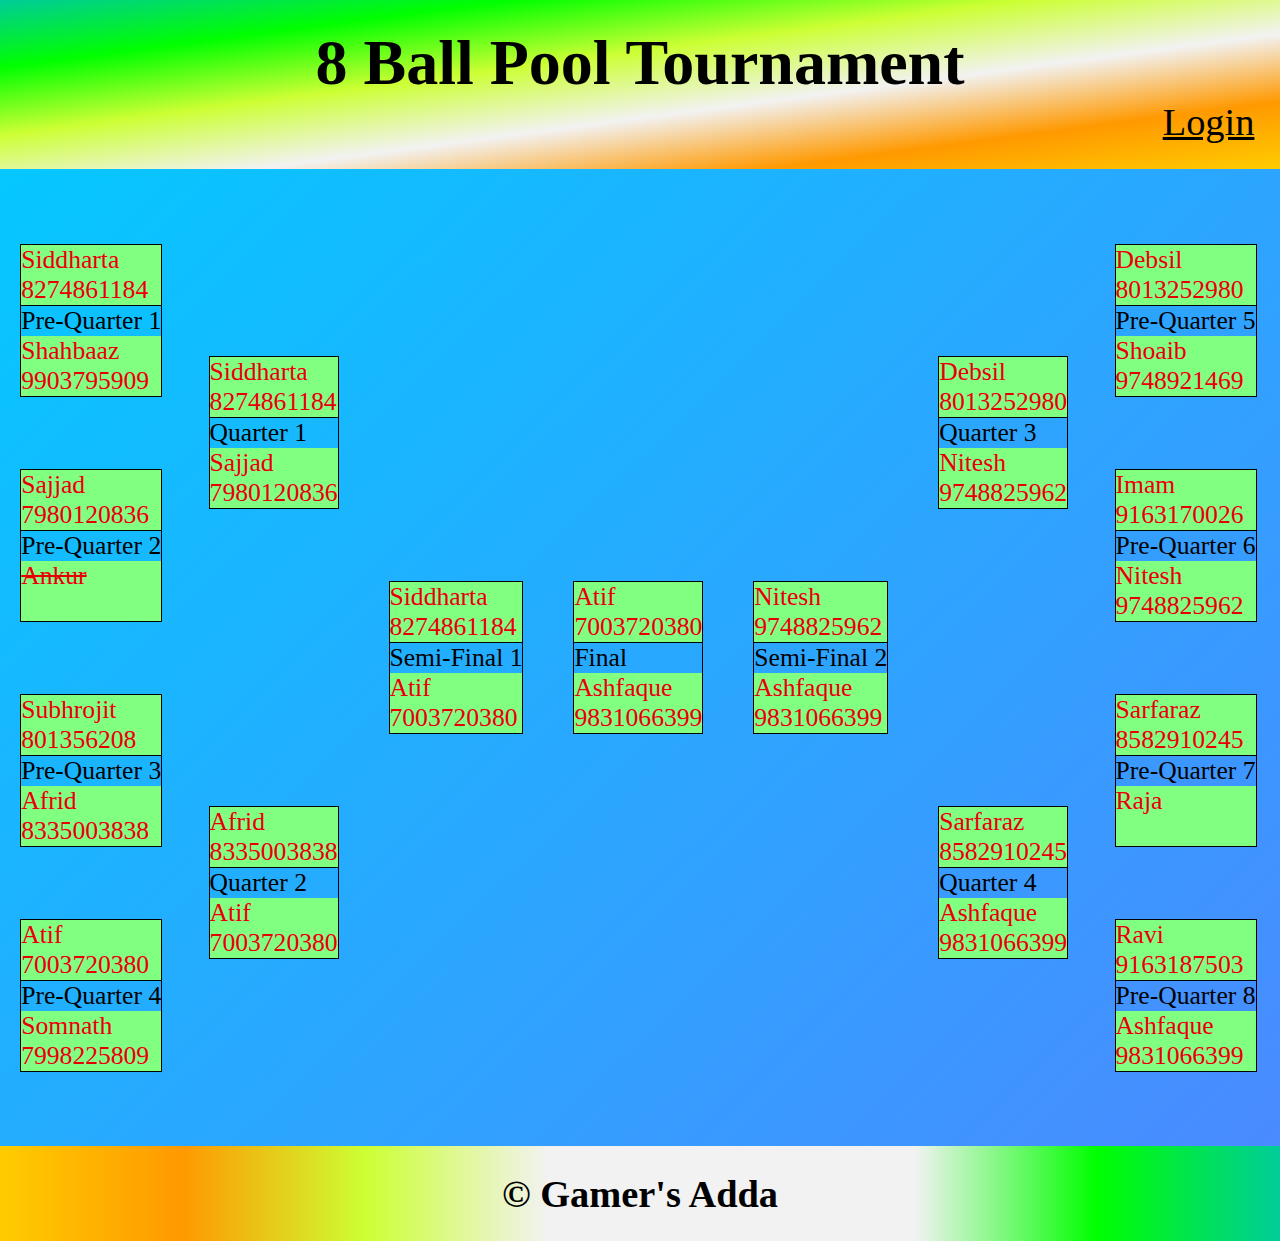
<file: T20180819002.html>
<!DOCTYPE html>
<html>
	<head>
		<title>8 Ball Tournament</title>
		<meta name="viewport" content="width:device-width">
		<link href="/ui/tournaments/T20180819002/T20180819002.css" rel="stylesheet">
		<script src="/ui/tournaments/T20180819002/T20180819002.js"></script>
	</head>
	<body>
        <header>
            <div class="heading">
                8 Ball Pool Tournament
            </div>
            <div class="Login" onclick="login()">Login</div>
        </header>
        
        <div id="main-container" class="main-container">
            <div class="column">
                <div id="pq1" class="pq1">
                    <div class="fixture-box">  <!--Fixture box contains four players-->
                        <div id="pq1-p1" class="player-1">
                            Siddharta<br/>
                            8274861184
                        </div>
                        <div class="vs">
                            Pre-Quarter 1
                        </div>
                        <div id="pq1-p2" class="player-2" style="text-decoraton:line-through">
                            Shahbaaz<br/>
                            9903795909
                        </div>
                    </div> <!--End of fixture-->
               
                </div><!--End of pq1-->
               
                <div id="pq2" class="pq2">
                    <div class="fixture-box">  <!--Fixture box contains four players-->
                        <div id="pq2-p1" class="player-1">
                            Sajjad<br/>
                            7980120836
                        </div>
                        <div class="vs">
                            Pre-Quarter 2
                        </div>
                        <div id="pq2-p2" class="player-2" style="text-decoration:line-through">
                            Ankur<br/>
                            <br/>
                            
                        </div>
                    </div> <!--End of fixture-->
               
                </div><!--End of pq2-->
                
                <div id="pq3" class="pq3">
                    <div class="fixture-box">  <!--Fixture box contains four players-->
                        <div id="pq3-p1" class="player-1" style="text-decoraton:line-through">
                            Subhrojit<br/>
                            801356208
                        </div>
                        <div class="vs">
                            Pre-Quarter 3
                        </div>
                        <div id="pq3-p2" class="player-2">
                            Afrid<br/>
                            8335003838
                        </div>
                    </div> <!--End of fixture-->
                    
                </div><!--End of pq3-->
                
                <div id="pq4" class="pq4">
                    <div class="fixture-box">  <!--Fixture box contains four players-->
                        <div id="pq4-p1" class="player-1">
                            Atif<br/>
                            7003720380
                        </div>
                        <div class="vs">
                            Pre-Quarter 4
                        </div>
                        <div id="pq4-p2" class="player-2" style="text-decoraton:line-through">
                            Somnath<br/>
                            7998225809
                        </div>
                    </div><!--End of fixture-->
                    
                </div><!--End of pq4-->
                
            </div><!--End of column left-most-->
            
            <div class="column">
               <div id="q1" class="q1">
                    <div class="fixture-box">  <!--Fixture box contains four players-->
                        <div id="q1-p1" class="player-1">
                            Siddharta<br/>
                            8274861184
                        </div>
                        <div class="vs">
                            Quarter 1
                        </div>
                        <div id="q1-p2" class="player-2" style="text-decoraton:line-through">
                            Sajjad<br/>
                            7980120836
                        </div>
                    </div><!--End of fixture-->
                    
                </div><!--End of q1-->
                
                <div id="q2" class="q2">
                    <div class="fixture-box">  <!--Fixture box contains four players-->
                        <div id="q2-p1" class="player-1" style="text-decoraton:line-through">
                            Afrid<br/>
                            8335003838
                        </div>
                        <div class="vs">
                            Quarter 2
                        </div>
                        <div id="q2-p2" class="player-2">
                            Atif<br/>
                            7003720380
                        </div>
                        
                    </div><!--End of fixture-->
                    
                </div><!--End of q2-->
                
            </div><!--End of column 2nd-left-most-->
            
            <div class="column">
                <div id="sf1" class="sf1">
                    <div class="fixture-box">  <!--Fixture box contains four players-->
                        <div id="sf1-p1" class="player-1" style="text-decoraton:line-through">
                            Siddharta<br/>
                            8274861184
                        </div>
                        <div class="vs">
                            Semi-Final 1
                        </div>
                        <div id="sf1-p2" class="player-2">
                            Atif<br/>
                            7003720380
                        </div>
                    </div><!--End of fixture-->
                    
                </div><!--End of sf1-->
                
            </div><!--End of column 3rd-left-most-->
            
            <div class="column">
                <div id="final" class="final">
                    <div class="fixture-box">  <!--Fixture box contains four players-->
                        <div id="final-p1" class="player-1">
                            Atif<br/>
                            7003720380
                        </div>
                        <div class="vs">
                            Final
                        </div>
                        <div id="final-p2" class="player-2">
                            Ashfaque<br/>
                            9831066399
                        </div>
                        
                    </div><!--End of fixture-->
                    
                </div><!--End of final-->
                
            </div><!--End of column middle-->
            
            <div class="column">
                <div id="sf2" class="sf2">
                    <div class="fixture-box">  <!--Fixture box contains four players-->
                        <div id="sf2-p1" class="player-1" style="text-decoraton:line-through">
                            Nitesh<br/>
                            9748825962
                        </div>
                        <div class="vs">
                            Semi-Final 2
                        </div>
                        <div id="sf2-p2" class="player-2">
                            Ashfaque<br/>
                            9831066399
                        </div>
                        
                    </div><!--End of fixture-->
                    
                </div><!--End of sf2-->
                
            </div><!--End of column 3rd-right-most-->
            
            <div class="column">
                <div id="q3" class="q3">
                    <div class="fixture-box">  <!--Fixture box contains four players-->
                        <div id="q3-p1" class="player-1" style="text-decoraton:line-through">
                            Debsil<br/>
                            8013252980
                        </div>
                        <div class="vs">
                            Quarter 3
                        </div>
                        <div id="q3-p2" class="player-2">
                            Nitesh<br/>
                            9748825962
                        </div>
                        
                    </div><!--End of fixture-->
                    
                </div><!--End of q3-->
                
                <div id="q4" class="q4">
                    <div class="fixture-box">  <!--Fixture box contains four players-->
                        <div id="q4-p1" class="player-1" style="text-decoraton:line-through">
                            Sarfaraz<br/>
                            8582910245
                        </div>
                        <div class="vs">
                            Quarter 4
                        </div>
                        <div id="q4-p2" class="player-2">
                            Ashfaque<br/>
                            9831066399
                        </div>
                        
                    </div><!--End of fixture-->
                    
                </div><!--End of q4-->
                
            </div><!--End of column 2nd-right-most-->
            
            <div class="column">
                <div id="pq5" class="pq5">
                    <div class="fixture-box">  <!--Fixture box contains four players-->
                        <div id="pq5-p1" class="player-1">
                            Debsil<br/>
                            8013252980
                        </div>
                        <div class="vs">
                            Pre-Quarter 5
                        </div>
                        <div id="pq5-p2" class="player-2" style="text-decoraton:line-through">
                            Shoaib<br/>
                            9748921469
                        </div>
                        
                    </div><!--End of fixture-->
                    
                </div><!--End of pq5-->
                
                <div id="pq6" class="pq6">
                    <div class="fixture-box">  <!--Fixture box contains four players-->
                        <div id="pq6-p1" class="player-1" style="text-decoraton:line-through">
                            Imam<br/>
                            9163170026
                        </div>
                        <div class="vs">
                            Pre-Quarter 6
                        </div>
                        <div id="pq6-p2" class="player-2">
                            Nitesh<br/>
                            9748825962
                        </div>
                        
                    </div><!--End of fixture-->
                    
                </div><!--End of pq6-->
                
                <div id="pq7" class="pq7">
                    <div class="fixture-box">  <!--Fixture box contains four players-->
                        <div id="pq7-p1" class="player-1">
                            Sarfaraz<br/>
                            8582910245
                        </div>
                        <div class="vs">
                            Pre-Quarter 7
                        </div>
                        <div id="pq7-p2" class="player-2" style="text-decoraton:line-through">
                            Raja<br/>
                                <br/>
                            
                        </div>
                        
                    </div><!--End of fixture-->
                    
                </div><!--End of pq7-->
                
                <div id="pq8" class="pq8">
                    <div class="fixture-box">  <!--Fixture box contains four players-->
                        <div id="pq8-p1" class="player-1" style="text-decoraton:line-through">
                            Ravi<br/>
                            9163187503
                        </div>
                        <div class="vs">
                            Pre-Quarter 8
                        </div>
                        <div id="pq8-p2" class="player-2">
                            Ashfaque<br/>
                            9831066399
                        </div>
                        
                    </div><!--End of fixture-->
                    
                </div><!--End of pq8-->
                
            </div><!--End of column right-most--> 
             
        </div><!--End of main-container-->
        
        <footer>
            &copy; Gamer's Adda
        </footer>
        
        <!--Login box-->
        
        <form style="visibility:hidden" id="Login-box" class="login-box" onsubmit="return Login_permit()">
            <span style="position:absolute;top:3%;right:3%;cursor:pointer;font-size:2vw;" id="close" onclick="close_login()">&#10006;</span>
            <span id="username">Username:</span><br/>
            <input id="usrname" type="text" placeholder="Username Here...." required>
            <br/>
            <span id="password">Password:</span><br/>
            <input id="pwd" type="password" placeholder="Password Here...." required>
            <br/><br/>
            <input type="submit" id="login_btn">
        </form>
        
        
        <!--Update Box-->
        <form id="Update-box" class="Update-box" style="visibility:hidden;" onsubmit="return update()">
            <span style="position:absolute;top:3%;right:3%;cursor:pointer;font-size:2vw;" id="close" onclick="close_update()">&#10006;</span>
            <h4>Fixture Update</h4>
            <span class="details">Player Name</span><br/>
            <input id="name" type="text" placeholder="Enter player's name..."><br/>
            <span class="details">UID</span><br/>
            <input id="UID" type="text" placeholder="Type here player's UID.."><br/>
            <span class="details">Contact</span><br/>
            <input id="contact_no" type="tel" placeholder="Player's Contact No...."><br/>
            <span class="details">Round :</span><br/>
            <select id="rounds">
                <option value="pq1" selected>Pre-Quarter Final 1</option>
                <option value="pq2">Pre-Quarter Final 2</option>
                <option value="pq3">Pre-Quarter Final 3</option>
                <option value="pq4">Pre-Quarter Final 4</option>
                <option value="pq5">Pre-Quarter Final 5</option>
                <option value="pq6">Pre-Quarter Final 6</option>
                <option value="pq7">Pre-Quarter Final 7</option>
                <option value="pq8">Pre-Quarter Final 8</option>
                <option value="q1">Quarter Final 1</option>
                <option value="q2">Quarter Final 2</option>
                <option value="q3">Quarter Final 3</option>
                <option value="q4">Quarter Final 4</option>
                <option value="sf1">Semi Final 1</option>
                <option value="sf2">Semi Final 2</option>
                <option value="final">Final</option>
            </select><br/>
            <span class="details">Player No. : </span><br/>
            <select id="players">
                <option value="p1">Player No. 1</option>
                <option value="p2">Player No. 2</option>
                <option value="p3">Player No. 3</option>
                <option value="p4">Player No. 4</option>
            </select><br/><br/>
            <input id="submit_btn" type="submit">
            <input id="reset_btn" type="reset">
        </form>
    </body>
</html>
</file>
<file: Fixtures.css>
*{
    box-sizing:border-box;
}

body{
    margin:0;
    padding:0;
    background-image:url('https://lh3.ggpht.com/eKJNS2Pj-b5obfpU96n8diVSUVxiJ70Wx529FPkBtaGLJj6kJ7CWLkur8dJ_t8rm6w=w720-h310');
    background-attachment:fixed;
    background-repeat:no-repeat;
    background-position:center top;
    background-size:100vw 100vh;
}
header{
    background:#3385ff;
    padding:2%;
    width:280%;
}

h2{
    text-align:center;
    color:#ff0066;
    padding:0;
    margin:0;
	font-size:10vw;
}
.main-container{
    display:flex;
    flex-flow:row nowrap;
}

.r32-container,.r16-container,.rq-container,.sf-container,.final-container{
    display:flex;
    padding:5vw;
    flex-direction:column;

    width:40vw;
    justify-content:space-around;
    margin:0;
}


.name{
    font-family:"Comic Sans MS";
    font-size:3vw;
}

.ID{
    font-family:'Abel';
    font-size:2vw;
}

.round{
    width:20vw;
    padding:0;
    margin:5% 0;
    cursor:pointer;
}

.one{
    border-radius:20px 20px 0 0;
}

.two{
    border-radius:0 0 20px 20px;
}
.pl{
    width:100%;
    background-color:#002080;
    color:#a6ff4d;
    height:auto;
    text-align:center;
    padding:1vw;
}

.sf1 > .pl, .sf2 > .pl{
    padding-top:8vw;
    padding-bottom:8vw;
}

.vs{
    width:100%;
    background-color:#00ffcc;
    height:auto;
    color:#ff1a1a;
    text-align:center;
    font-weight:bold;
    font-size:5vw;
}

#video-frame{
    position:absolute;
    top:50%;
    left:50%;
    transform:tranlate(-50%,-50%);
    background:#333333;
    display:none;
    padding:10%;
}

#close{
    position:absolute;
    top:5%;
    right:5%;
    color: #b30000;
    font-family:"Arial Black";
    font-weight:900;
    font-size:110%;
    cursor:pointer;
}

footer{
    background:#99ff33;
    color:#666699;
    padding:0;
    width:280%;
}

.organised{
    float:right;
}
footer::after{
    content:"Any bug or error report or suggestions,mail us at pooladda2k18@gmail.com.";
    font-size:3vw;
    font-style:italic;
    color:black;
    clear:both;
    display:table;
}

/*@keyframes video-pop{
    0%{
        width:20%;
        height:12%;
    }
    20%{
        width:40%;
        height:24%;
    }
    40%{
        width:60%;
        height:36%;
    }
    60%{
        width:80%;
        height:48%;
    }
    80%{
        width:90%;
        height:54%;
    }
    100%{
        width:100%;
        height:60%;
    }
}*/
</file>
<file: ui/tournaments/T20180805001/Tournament_1.css>
*{
    box-sizing:border-box;
}

body{
    margin:0;
    padding:0;
    background-image:url('https://lh3.ggpht.com/eKJNS2Pj-b5obfpU96n8diVSUVxiJ70Wx529FPkBtaGLJj6kJ7CWLkur8dJ_t8rm6w=w720-h310');
    background-attachment:fixed;
    background-repeat:no-repeat;
    background-position:center top;
    background-size:100vw 100vh;
}
header{
    background:#3385ff;
    padding:2%;
    width:280%;
}

h2{
    text-align:center;
    color:#ff0066;
    padding:0;
    margin:0;
    font-size:10vw;
}
.main-container{
    display:flex;
    flex-flow:row nowrap;
}

.r32-container,.r16-container,.rq-container,.sf-container,.final-container{
    display:flex;
    padding:5vw;
    flex-direction:column;
    width:40vw;
    justify-content:space-around;
    margin:0;
}


.name{
    font-family:"Comic Sans MS";
    font-size:3vw;
}

.ID{
    font-family:'Abel';
    font-size:2vw;
}

.round{
    width:20vw;
    padding:0;
    margin:5% 0;
    cursor:pointer;
}

.one{
    border-radius:20px 20px 0 0;
}

.two{
    border-radius:0 0 20px 20px;
}
.pl{
    width:100%;
    background-color:#002080;
    color:#a6ff4d;
    height:auto;
    text-align:center;
    padding:1vw;
}

.sf1 > .pl, .sf2 > .pl{
    padding-top:8vw;
    padding-bottom:8vw;
}

.vs{
    width:100%;
    background-color:#00ffcc;
    height:auto;
    color:#ff1a1a;
    text-align:center;
    font-weight:bold;
    font-size:3vw;
}

.tNf{
    align-items:flex-end;
}

.final{
    align-items:center;
    margin-top:320%;
}

.medal{
    display:inline-block;
    margin:0;
    padding:0;
    border-radius:50%;
    border:1px solid transparent;
    width:15%;
    height:auto;
    /*left:127%;*/
}

.gold{
    
    background:#ffd700;
    box-shadow:0 0 3px #fff099;
    color:#ccad00;
    /*top:79%;*/
}

.silver{
    background:#c0c0c0;
    color:#666666;
    box-shadow:0 0 3px #d9d9d9;
    /*top:90%;*/
}

.bronze{
    background:#e69900;
    color:#996600;
    box-shadow:0 0 3px #ffc34d;
    /*top:126%;*/
}

.green{
    background:#1aff1a;
    color:#008000;
    box-shadow:0 0 3px #99ff99;
    /*top:139%;*/
}

#video-frame{
    position:absolute;
    top:50%;
    left:50%;
    transform:tranlate(-50%,-50%);
    background:#333333;
    display:none;
    padding:10%;
}

#close{
    position:absolute;
    top:5%;
    right:5%;
    color: #b30000;
    font-family:"Arial Black";
    font-weight:900;
    font-size:110%;
    cursor:pointer;
}

footer{
    background:#99ff33;
    color:#666699;
    padding:0;
    width:280%;
    font-size:3vw;
}

.organised{
    float:right;
}
footer::after{
    content:"Any bug or error report or suggestions,mail us at pooladda2k18@gmail.com.";
    font-size:2vw;
    font-style:italic;
    color:black;
    clear:both;
    display:table;
}

a:link{
    color:#ff471a;
}

a:active{
    color:#ff00aa;
    text-decoration:none;
}

a:visited{
    color:#002db3;
}

a:hover{
    color:#663300;
}
/*@keyframes video-pop{
    0%{
        width:20%;
        height:12%;
    }
    20%{
        width:40%;
        height:24%;
    }
    40%{
        width:60%;
        height:36%;
    }
    60%{
        width:80%;
        height:48%;
    }
    80%{
        width:90%;
        height:54%;
    }
    100%{
        width:100%;
        height:60%;
    }
}*/
</file>
<file: ui/tournaments/T20180819001/T20180819001.css>
*{
    box-sizing:border-box;
}

body{
    font-size:2vw;
    margin:0;
    padding:0;
    background-image:linear-gradient(to bottom right,#66ff66,#0066ff);
    width:100%;
}
header{
    margin:0;
    padding:2%;
    background-image:linear-gradient(to right,#ffe066,#ffb366,#ffa366,#ff6666);
}
.heading{
    font-size:5vw;
    text-align:center;
    font-weight:bolder;
}

input{
    background:#cccccc;
}

#usrname,#pwd{
    width:25vw;
}

#username,#password{
    font-size:2.5vw;
}

.Login{
    cursor:pointer;
    text-decoration:underline;
    font-size:3vw;
    text-align:right;
}

.login-box,.Update-box{
    position:absolute;
    top:50%;
    left:50%;
    transform:translate(-50%,-50%);
    background:white;
    padding:10% 10% 15% 10%;
    box-shadow:0 0 10px 2px #468bb9;
    background-color:#0099ff;
}

h4{
    text-align:center;
    font-weight:bolder;
    text-decoration:underline;
    font-size:5vw;
    color:#ff3385;
}

.details{
    font-size:3.5vw;
}

.round{
    font-size:2vw;
    text-decoration:underline;
    position:relative;
    border:1px solid red;
}


.main-container{
    display:flex;
    flex-flow:row nowrap;
    margin:0;
    padding:3% 0 3% 0;
    z-index:100;
}

.column{
    display:flex;
    flex-flow:column nowrap;
    width:14.25%;
    /*width:14%;*/
    justify-content:space-around;
    align-items:center;
    height:100vh;
    /*border:1px solid black;*/
}

.fixture-box{
    border:1px solid black;
   /* margin:5% 2% 5% 2%;*/
}

[class*="player-"]{
    display:block;
    padding:0;
    margin:0;
    color:#007acc;
    text-shadow:0 0 0.3px #d3d3d3;
    background:#ffbf80;
    border-bottom:1px solid black;
}

.fixture-box:last-child{
    border-bottom:none;
}

footer{
    padding:2%;
    text-align:center;
    background-image:linear-gradient(to left,#9fff80,#80ff80,#80ffdf,#0099cc);
    font-weight:bold;
    font-size:3vw;
}

input[type="text"],input[type="password"],input[type="tel"],option{
    padding:2%;
}

#login_btn{
    position:absolute;
    left:50%;
    transform:translate(-50%,0);
}

#login_btn,#reset_btn,#submit_btn{
    cursor:pointer;
    width:15vw;
    height:15%;
    font-size:3vw;
}

/*
[class*="col-"]{
    float:left;
    padding:2%;
}

.col-1{width:8.333%;}
.col-2{width:16.666%;}
.col-3{width:25%;}
.col-4{width:33.333%;}
.col-5{width:41.666%;}
.col-6{width:50%;}
.col-7{width:58.333%;}
.col-8{width:64.666%;}
.col-9{width:75%;}
.col-10{width:83.333%;}
.col-11{width:91.666%;}
.col-12{width:100%;}

.row::after{
    content:"";
    clear:both;
    display:"table";
}

*/
</file>
<file: ui/tournaments/T20180819002/T20180819002.css>
*{
    box-sizing:border-box;
}

body{
    font-size:2vw;
    margin:0;
    padding:0;
    background-image:linear-gradient(to left top,#4d88ff,#00ccff);
    width:100%;
}
header{
    margin:0;
    padding:2%;
    background-image:linear-gradient(to bottom right,#00cc99,#00ff00,#ccff33,#f2f2f2,#ff9900,#ffcc00);
}
.heading{
    font-size:5vw;
    text-align:center;
    font-weight:bolder;
}

input{
    background:#cccccc;
}

#username,#password{
    font-size:3.5vw;
}

.Login{
    cursor:pointer;
    text-decoration:underline;
    font-size:3vw;
    text-align:right;
}

.login-box,.Update-box{
    position:absolute;
    top:50%;
    left:50%;
    transform:translate(-50%,-50%);
    background:white;
    padding:10% 10% 15% 10%;
    box-shadow:0 0 10px 2px #468bb9;
    background-color:#0099ff;
}

h4{
    text-align:center;
    font-weight:bolder;
    text-decoration:underline;
    font-size:5vw;
    color:#ff3385;
}

.details{
    font-size:3.5vw;
}

.round{
    font-size:2vw;
    text-decoration:underline;
    position:relative;
    border:1px solid red;
}


.main-container{
    display:flex;
    flex-flow:row nowrap;
    margin:0;
    padding:3% 0 3% 0;
    z-index:100;
}

.column{
    display:flex;
    flex-flow:column nowrap;
    width:14.25%;
    /*width:14%;*/
    justify-content:space-around;
    align-items:center;
    height:100vh;
    /*border:1px solid black;*/
}

.fixture-box{
    border:1px solid black;
   /* margin:5% 2% 5% 2%;*/
}

[class*="player-"]{
    display:block;
    padding:0;
    margin:0;
    color:#e60000;
    text-shadow:0 0 0.3px #d3d3d3;
    background:#80ff80;
    border-bottom:1px solid black;
}

.fixture-box:last-child{
    border-bottom:none;
}

footer{
    padding:2%;
    text-align:center;
    background-image:linear-gradient(to right,#ffcc00,#ff9900,#ccff33,#f2f2f2,#f2f2f2,#f2f2f2,#00ff00,#00cc99);
    font-weight:bold;
    font-size:3vw;
}

input[type="text"],input[type="password"],input[type="tel"],option{
    padding:2%;
}

#login_btn{
    position:absolute;
    left:50%;
    transform:translate(-50%,0);
}

#login_btn,#reset_btn,#submit_btn{
    cursor:pointer;
    width:35%;
    height:15%;
    font-size:3vw;
}

/*
[class*="col-"]{
    float:left;
    padding:2%;
}

.col-1{width:8.333%;}
.col-2{width:16.666%;}
.col-3{width:25%;}
.col-4{width:33.333%;}
.col-5{width:41.666%;}
.col-6{width:50%;}
.col-7{width:58.333%;}
.col-8{width:64.666%;}
.col-9{width:75%;}
.col-10{width:83.333%;}
.col-11{width:91.666%;}
.col-12{width:100%;}

.row::after{
    content:"";
    clear:both;
    display:"table";
}

*/
</file>
